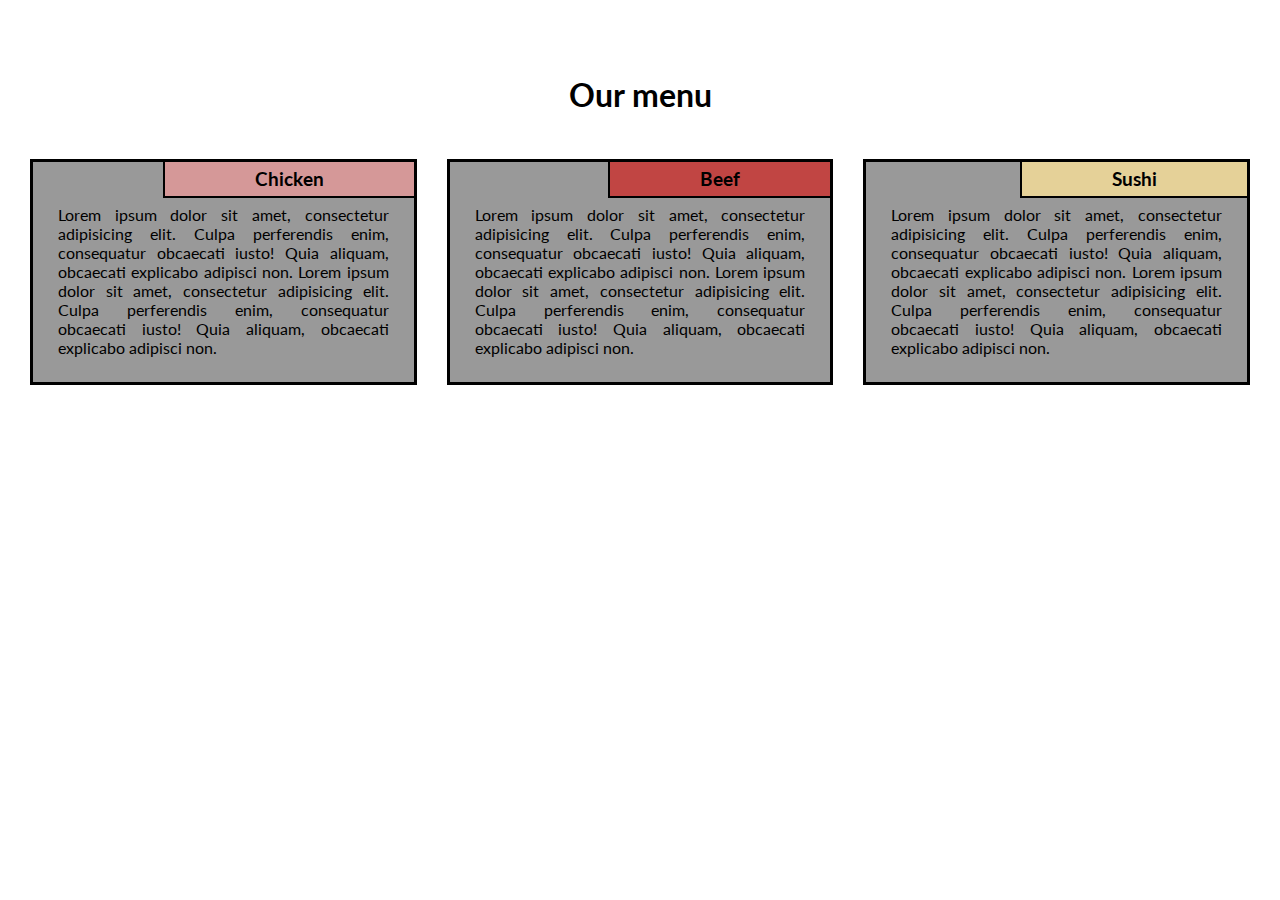
<file: module2-solution/index.html>
<!DOCTYPE html>
<html>
<head>
  <meta charset="utf-8">
  <meta name="viewport" content="width=device-width, initial-scale=1">
  <title>My Responsive Layout</title>
  <link href="https://fonts.googleapis.com/css?family=Lato" rel="stylesheet">
  <link href='css/style.css' rel='stylesheet' type='text/css'>
</head>
<body>
  <div class="container">
    <div class="row">

    <h1 class="menu-title">Our menu</h1>
      <div class="col-lg-4">
        <div class="item">
          <div class="item-title" id="title-one">
            <h3>Chicken</h3>
          </div>
          <p>
            Lorem ipsum dolor sit amet, consectetur adipisicing elit. Culpa perferendis enim, consequatur obcaecati iusto! Quia aliquam, obcaecati explicabo adipisci non. Lorem ipsum dolor sit amet, consectetur adipisicing elit. Culpa perferendis enim, consequatur obcaecati iusto! Quia aliquam, obcaecati explicabo adipisci non.
          </p>
        </div>
      </div>
      <div class="col-lg-4">
        <div class="item">
         <div class="item-title" id="title-two">
          <h3>Beef</h3>
        </div>
        <p>
          Lorem ipsum dolor sit amet, consectetur adipisicing elit. Culpa perferendis enim, consequatur obcaecati iusto! Quia aliquam, obcaecati explicabo adipisci non. Lorem ipsum dolor sit amet, consectetur adipisicing elit. Culpa perferendis enim, consequatur obcaecati iusto! Quia aliquam, obcaecati explicabo adipisci non.
        </p>
      </div>
    </div>
    <div class="col-lg-4 col-lg-tablet">
      <div class="item">
       <div class="item-title" id="title-three">
        <h3>Sushi</h3>
      </div>
      <p>
        Lorem ipsum dolor sit amet, consectetur adipisicing elit. Culpa perferendis enim, consequatur obcaecati iusto! Quia aliquam, obcaecati explicabo adipisci non. Lorem ipsum dolor sit amet, consectetur adipisicing elit. Culpa perferendis enim, consequatur obcaecati iusto! Quia aliquam, obcaecati explicabo adipisci non.
      </p>
    </div>
  </div>

</div>
</div>
</body>
</html>
</file>
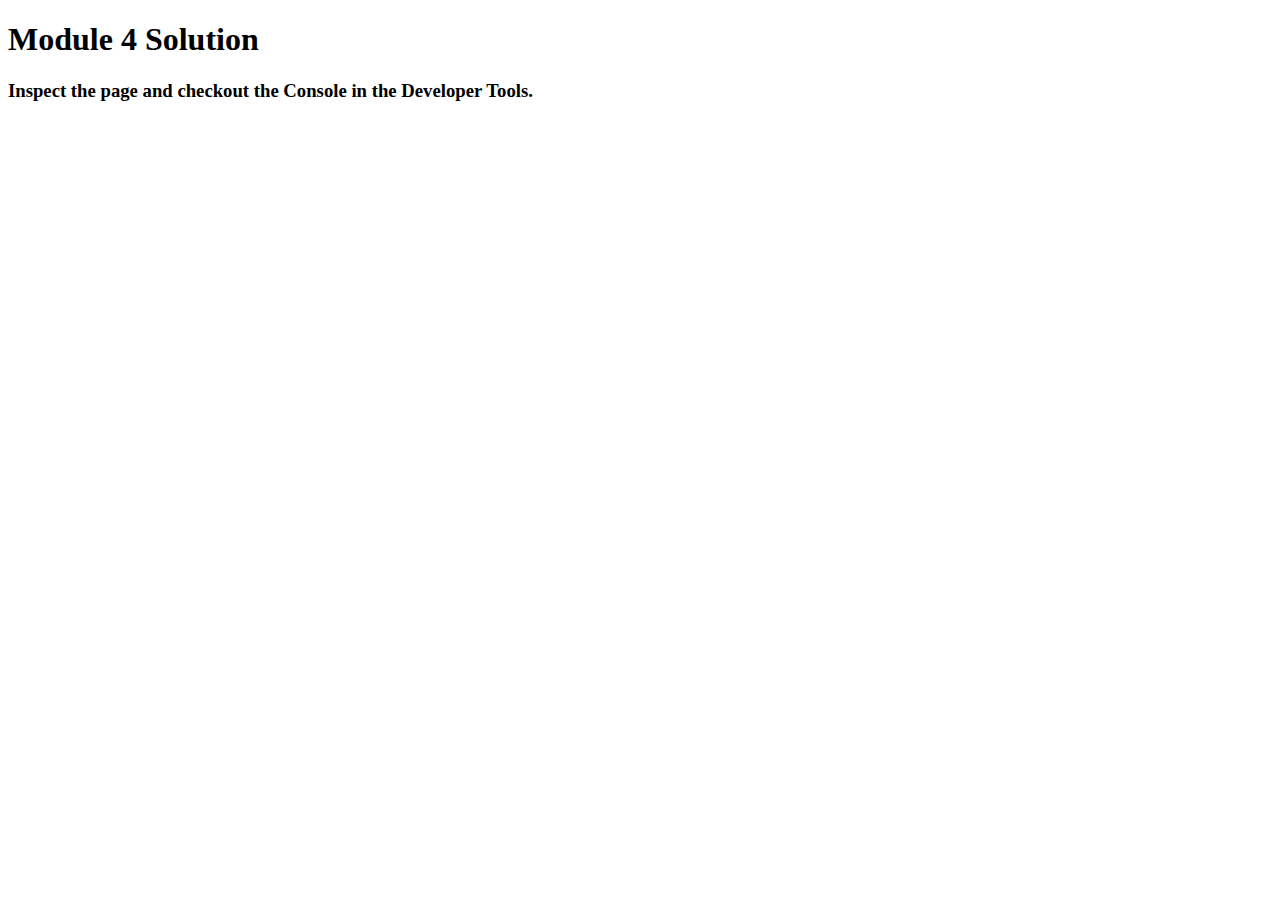
<file: module4-solution/index.html>
<!DOCTYPE html>
<html>
<head>
  <meta charset="utf-8">
  <title>Module 4 Solution</title>
  <script>
    var names = []; // DO NOT REMOVE
  </script>
  <script src="SpeakHello.js"></script>
  <script src="SpeakGoodBye.js"></script>
  <script src="script.js"></script>
</head>
<body>
  <h1>Module 4 Solution</h1>
  <h3>Inspect the page and checkout the Console in the Developer Tools.</h3>
</body>
</html>
</file>
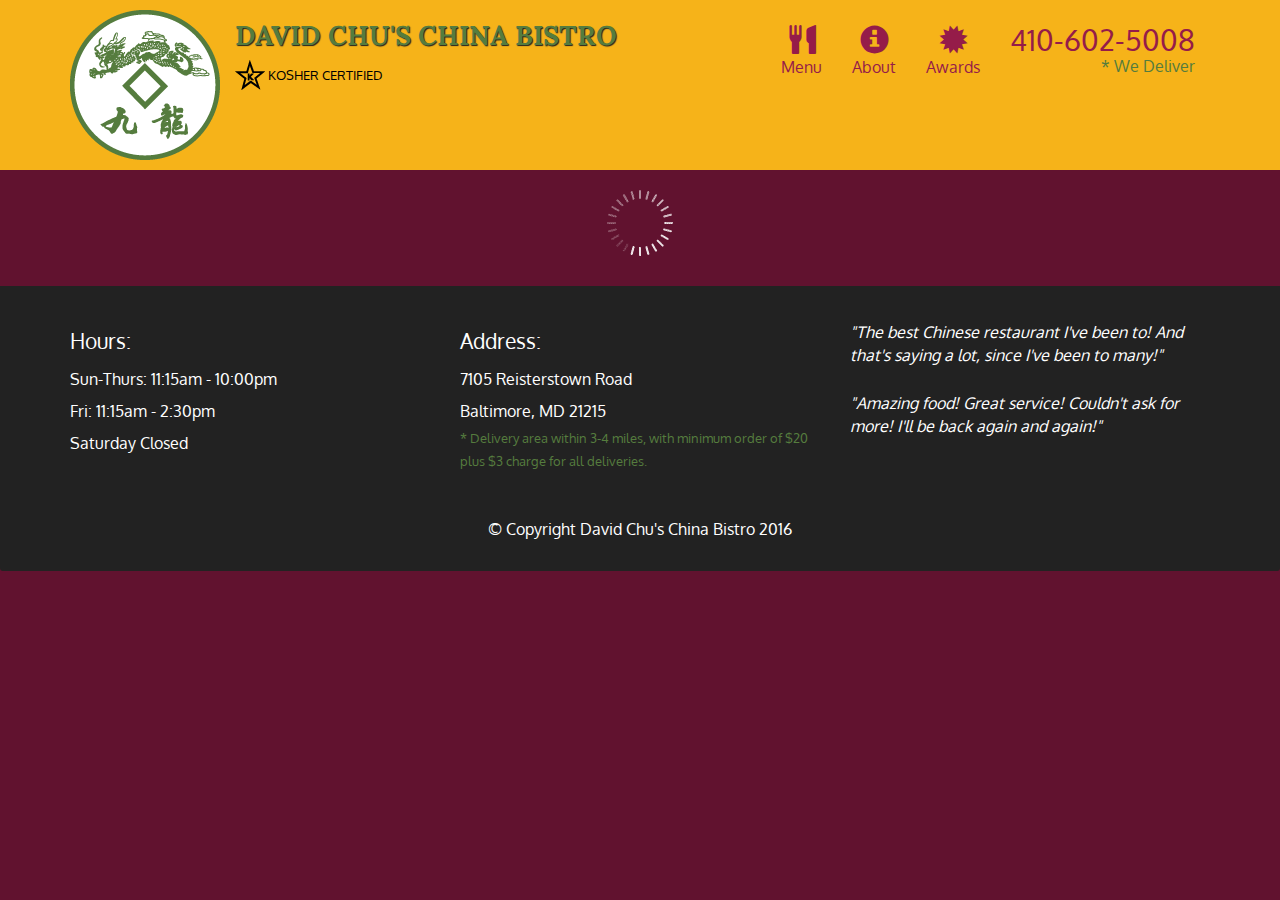
<file: module5-solution/index.html>
<!doctype html>
<html lang="en">
  <head>
    <meta charset="utf-8">
    <meta http-equiv="X-UA-Compatible" content="IE=edge">
    <meta name="viewport" content="width=device-width, initial-scale=1">
    <title>David Chu's China Bistro</title>
    <link rel="stylesheet" href="css/bootstrap.min.css">
    <link rel="stylesheet" href="css/styles.css">
    <link href='https://fonts.googleapis.com/css?family=Oxygen:400,300,700' rel='stylesheet' type='text/css'>
    <link href='https://fonts.googleapis.com/css?family=Lora' rel='stylesheet' type='text/css'>
  </head>
<body>
  <header>
    <nav id="header-nav" class="navbar navbar-default">
      <div class="container">
        <div class="navbar-header">
          <a href="index.html" class="pull-left visible-md visible-lg">
            <div id="logo-img" alt="Logo image"></div>
          </a>

          <div class="navbar-brand">
            <a href="index.html"><h1>David Chu's China Bistro</h1></a>
            <p>
              <img src="images/star-k-logo.png" alt="Kosher certification">
              <span>Kosher Certified</span>
            </p>
          </div>

          <button id="navbarToggle" type="button" class="navbar-toggle collapsed" data-toggle="collapse" data-target="#collapsable-nav" aria-expanded="false">
            <span class="sr-only">Toggle navigation</span>
            <span class="icon-bar"></span>
            <span class="icon-bar"></span>
            <span class="icon-bar"></span>
          </button>
        </div>
        
        <div id="collapsable-nav" class="collapse navbar-collapse">
           <ul id="nav-list" class="nav navbar-nav navbar-right">
            <li id="navHomeButton" class="visible-xs active">
              <a href="index.html">
                <span class="glyphicon glyphicon-home"></span> Home</a>
            </li>
            <li id="navMenuButton">
              <a href="#" onclick="$dc.loadMenuCategories();">
                <span class="glyphicon glyphicon-cutlery"></span><br class="hidden-xs"> Menu</a>
            </li>
            <li>
              <a href="#">
                <span class="glyphicon glyphicon-info-sign"></span><br class="hidden-xs"> About</a>
            </li>
            <li>
              <a href="#">
                <span class="glyphicon glyphicon-certificate"></span><br class="hidden-xs"> Awards</a>
            </li>
            <li id="phone" class="hidden-xs">
              <a href="tel:410-602-5008">
                <span>410-602-5008</span></a><div>* We Deliver</div>
            </li>
          </ul><!-- #nav-list -->
        </div><!-- .collapse .navbar-collapse -->
      </div><!-- .container -->
    </nav><!-- #header-nav -->
  </header>

  <div id="call-btn" class="visible-xs">
    <a class="btn" href="tel:410-602-5008">
    <span class="glyphicon glyphicon-earphone"></span>
    410-602-5008
    </a>
  </div>
  <div id="xs-deliver" class="text-center visible-xs">* We Deliver</div>

  <div id="main-content" class="container"></div>

  <footer class="panel-footer">
    <div class="container">
      <div class="row">
        <section id="hours" class="col-sm-4">
          <span>Hours:</span><br>
          Sun-Thurs: 11:15am - 10:00pm<br>
          Fri: 11:15am - 2:30pm<br>
          Saturday Closed
          <hr class="visible-xs">
        </section>
        <section id="address" class="col-sm-4">
          <span>Address:</span><br>
          7105 Reisterstown Road<br>
          Baltimore, MD 21215
          <p>* Delivery area within 3-4 miles, with minimum order of $20 plus $3 charge for all deliveries.</p>
          <hr class="visible-xs">
        </section>
        <section id="testimonials" class="col-sm-4">
          <p>"The best Chinese restaurant I've been to! And that's saying a lot, since I've been to many!"</p>
          <p>"Amazing food! Great service! Couldn't ask for more! I'll be back again and again!"</p>
        </section>
      </div>
      <div class="text-center">&copy; Copyright David Chu's China Bistro 2016</div>
    </div>
  </footer>

  <!-- jQuery (Bootstrap JS plugins depend on it) -->
  <script src="js/jquery-2.1.4.min.js"></script>
  <script src="js/bootstrap.min.js"></script>
  <script src="js/ajax-utils.js"></script>
  <script src="js/script.js"></script>
</body>
</html>
</file>
<file: module2-solution/css/style.css>
*{
  box-sizing: border-box;
  margin:0;
  padding:0;
}

body{
  font-family: 'Lato', sans-serif;  
}

.row{
  width: 100%;
}

.menu-title{
  text-align: center;
  margin-bottom: 30px;
}

.container{
 position: relative;
 top:60px;
 margin: 15px; 
}

.item{
  position: relative;
  top: 0;
  background-color:#999999;
  margin: 15px;
  padding: 25px;
  border: 3px solid #000;
}

.item p{
  margin-top: 18px;
  text-align: justify;
  font-size:100%;
}

.item-title{
  position: absolute;
  top:0;
  right: 0px;
  background: green; 
  padding: 6px 90px;
  border-left: 2px solid #000;
  border-bottom: 2px solid #000;
}

#title-one {
  background-color: #D59898;
} 

#title-two{
  background-color: #C14543;
}

#title-three{
  background-color: #E5D198;
}

/* Simple Responsive Framework. */
/*------ Desktop ------*/
@media (min-width: 992px){
  .col-lg-1, .col-lg-2, .col-lg-3, .col-lg-4, .col-lg-5, .col-lg-6, .col-lg-7, .col-lg-8, .col-lg-9, .col-lg-10, .col-lg-11, .col-lg-12 {
    float: left;  
  }
  .col-lg-1 {
    width: 8.33%;
  }
  .col-lg-2 {
    width: 16.66%;
  }
  .col-lg-3 {
    width: 25%;
  }
  .col-lg-4 {
    width: 33.33%;
  }
  .col-lg-5 {
    width: 41.66%;
  }
  .col-lg-6 {
    width: 50%;
  }
  .col-lg-7 {
    width: 58.33%;
  }
  .col-lg-8 {
    width: 66.66%;
  }
  .col-lg-9 {
    width: 74.99%;
  }
  .col-lg-10 {
    width: 83.33%;
  }
  .col-lg-11 {
    width: 91.66%;
  }
  .col-lg-12 {
    width: 100%;
  }

}


/*------ Tablet ------*/
@media (min-width: 768px) and (max-width: 991px){
  .col-lg-4 {
    width: 50%;
    float: left;
  }
  .col-lg-tablet{
   width: 100%;
   float: left;
 }
}


/*------ Mobile ------*/
@media (max-width: 767px){
  .col-lg-4{
    width: 100%;
    float: left;
  }
}
</file>
<file: module5-solution/css/styles.css>
body {
  font-size: 16px;
  color: #fff;
  background-color: #61122f;
  font-family: 'Oxygen', sans-serif;
}

/** HEADER **/
#header-nav {
  background-color: #f6b319;
  border-radius: 0;
  border: 0;
}

#logo-img {
  background: url('../images/restaurant-logo_large.png') no-repeat;
  width: 150px;
  height: 150px;
  margin: 10px 15px 10px 0;
}

.navbar-brand {
  padding-top: 25px;
}
.navbar-brand h1 { /* Restaurant name */
  font-family: 'Lora', serif;
  color: #557c3e;
  font-size: 1.5em;
  text-transform: uppercase;
  font-weight: bold;
  text-shadow: 1px 1px 1px #222;
  margin-top: 0;
  margin-bottom: 0;
  line-height: .75;
}
.navbar-brand a:hover, .navbar-brand a:focus {
  text-decoration: none;
}
.navbar-brand p { /* Kosher cert */
  color: #000;
  text-transform: uppercase;
  font-size: .7em;
  margin-top: 15px;
}
.navbar-brand p span { /* Star-K */
  vertical-align: middle;
}

#nav-list {
  margin-top: 10px;
}
#nav-list a {
  color: #951C49;
  text-align: center;
}
#nav-list a:hover {
  background: #E7E7E7;
}
#nav-list a span {
  font-size: 1.8em;
}

#phone {
  margin-top: 5px;
}
#phone a { /* Phone number */
  text-align: right;
  padding-bottom: 0;
}
#phone div { /* We Deliver */
  color: #557c3e;
  text-align: right;
  padding-right: 15px;
}

.navbar-header button.navbar-toggle, .navbar-header .icon-bar {
  border: 1px solid #61122f;
}
.navbar-header button.navbar-toggle {
  clear: both;
  margin-top: -30px;
}
/* END HEADER */

/* FOOTER */
.panel-footer {
  margin-top: 30px;
  padding-top: 35px;
  padding-bottom: 30px;
  background-color: #222;
  border-top: 0;
}
.panel-footer div.row {
  margin-bottom: 35px;
}
#hours, #address {
  line-height: 2;
}
#hours > span, #address > span {
  font-size: 1.3em;
}
#address p {
  color: #557c3e;
  font-size: .8em;
  line-height: 1.8;
}
#testimonials {
  font-style: italic;
}
#testimonials p:nth-child(2) {
  margin-top: 25px;
}
/* END FOOTER */



/* HOME PAGE */
.container .jumbotron {
  box-shadow: 0 0 50px #3F0C1F;
  border: 2px solid #3F0C1F;
}

#menu-tile, #specials-tile, #map-tile {
  height: 250px;
  width: 100%;
  margin-bottom: 15px;
  position: relative;
  border: 2px solid #3F0C1F;
  overflow: hidden;
}
#menu-tile:hover, #specials-tile:hover, #map-tile:hover {
  box-shadow: 0 1px 5px 1px #cccccc;
}
#menu-tile {
  background: url('../images/menu-tile.jpg') no-repeat;
  background-position: center;
}
#specials-tile {
  background: url('../images/specials-tile.jpg') no-repeat;
  background-position: center;
}
#menu-tile span, #specials-tile span, #map-tile span {
  position: absolute;
  bottom: 0;
  right: 0;
  width: 100%;
  text-align: center;
  font-size: 1.6em;
  text-transform: uppercase;
  background-color: #000;
  color: #fff;
  opacity: .8;
}
/* END HOME PAGE */

/* MENU CATEGORIES PAGE */
.category-tile { 
  position: relative;
  border: 2px solid #3F0C1F;
  overflow: hidden;
  width: 200px;
  height: 200px;
  margin: 0 auto 15px;
}
.category-tile span {
  position: absolute;
  bottom: 0;
  right: 0;
  width: 100%;
  text-align: center;
  font-size: 1.2em;
  text-transform: uppercase;
  background-color: #000;
  color: #fff;
  opacity: .8;
}
.category-tile:hover {
  box-shadow: 0 1px 5px 1px #cccccc;
}

#menu-categories-title + div {
  margin-bottom: 50px;
}
/* END MENU CATEGORIES PAGE */

/* SINGLE CATEGORY PAGE */
.menu-item-tile {
  margin-bottom: 25px;
}
.menu-item-tile hr {
  width: 80%;
}
.menu-item-tile .menu-item-price {
  font-size: 1.1em;
  text-align: right;
  margin-top: -15px;
  margin-right: -15px;
}
.menu-item-tile .menu-item-price span {
  font-size: .6em;
}
.menu-item-photo {
  position: relative;
  border: 2px solid #3F0C1F; 
  overflow: hidden;
  padding: 0;
  margin-right: -15px;
  margin-left: auto;
  margin-bottom: 20px;
  max-width: 250px;
}
.menu-item-photo div {
  position: absolute;
  bottom: 0;
  right: 0;
  width: 80px;
  background-color: #557c3e;
  text-align: center;
}
.menu-item-description {
  padding-right: 30px;
}
h3.menu-item-title {
  margin: 0 0 10px;
}
.menu-item-details {
  font-size: .9em;
  font-style: italic;
}
/* END SINGLE CATEGORY PAGE */


/********** Large devices only **********/
@media (min-width: 1200px) {
  .container .jumbotron {
    background: url('../images/jumbotron_1200.jpg') no-repeat;
    height: 675px;
  }
}

/********** Medium devices only **********/
@media (min-width: 992px) and (max-width: 1199px) {
  /* Header */
  #logo-img {
    background: url('../images/restaurant-logo_medium.png') no-repeat;
    width: 100px;
    height: 100px;
    margin: 5px 5px 5px 0;
  }
  /* End Header */

  /* Home Page */
  .container .jumbotron {
    background: url('../images/jumbotron_992.jpg') no-repeat;
    height: 558px;
  }
  /* End Home Page */
}

/********** Small devices only **********/
@media (min-width: 768px) and (max-width: 991px) {
  /* Home Page */
  .container .jumbotron {
    background: url('../images/jumbotron_768.jpg') no-repeat;
    height: 432px;
  }
  /* End Home Page */
}

/********** Extra small devices only **********/
@media (max-width: 767px) {
  /* Header */
  .navbar-brand {
    padding-top: 10px;
    height: 80px;
  }
  .navbar-brand h1 { /* Restaurant name */
    padding-top: 10px;
    font-size: 5vw; /* 1vw = 1% of viewport width */
  }
  .navbar-brand p { /* Kosher cert */
    font-size: .6em;
    margin-top: 12px;
  }
  .navbar-brand p img { /* Star-K */
    height: 20px;
  }

  #collapsable-nav a { /* Collapsed nav menu text */
    font-size: 1.2em;
  }
  #collapsable-nav a span { /* Collapsed nav menu glyph */
    font-size: 1em;
    margin-right: 5px;
  }

  #call-btn > a {
    font-size: 1.5em;
    display: block;
    margin: 0 20px;
    padding: 10px;
    border: 2px solid #fff;
    background-color: #f6b319;
    color: #951c49;
  }
  #xs-deliver {
    margin-top: 5px;
    font-size: .7em;
    letter-spacing: .1em;
    text-transform: uppercase;
  }
  /* End Header */

  /* Footer */
  .panel-footer section {
    margin-bottom: 30px;
    text-align: center;
  }
  .panel-footer section:nth-child(3) {
    margin-bottom: 0; /* margin already exists on the whole row */
  }
  .panel-footer section hr {
    width: 50%;
  }
  /* End Footer */

  /* Home Page */
  .container .jumbotron {
    margin-top: 30px;
    padding: 0;
  }
  #menu-tile, #specials-tile {
    width: 360px;
    margin: 0 auto 15px;
  }

  .menu-item-photo {
    margin-right: auto;
  }
  .menu-item-tile .menu-item-price {
    text-align: center;
  }
  .menu-item-description {
    text-align: center;;
  }
}


/********** Super extra small devices Only :-) (e.g., iPhone 4) **********/
@media (max-width: 479px) {
  /* Header */
  .navbar-brand h1 { /* Restaurant name */
    padding-top: 5px;
    font-size: 6vw;
  }
  /* End Header */
  
  /* Home page */
  #menu-tile, #specials-tile {
    width: 280px;
    margin: 0 auto 15px;
  }

  .col-xxs-12 {
    position: relative;
    min-height: 1px;
    padding-right: 15px;
    padding-left: 15px;
    float: left;
    width: 100%;
  }
}
</file>
